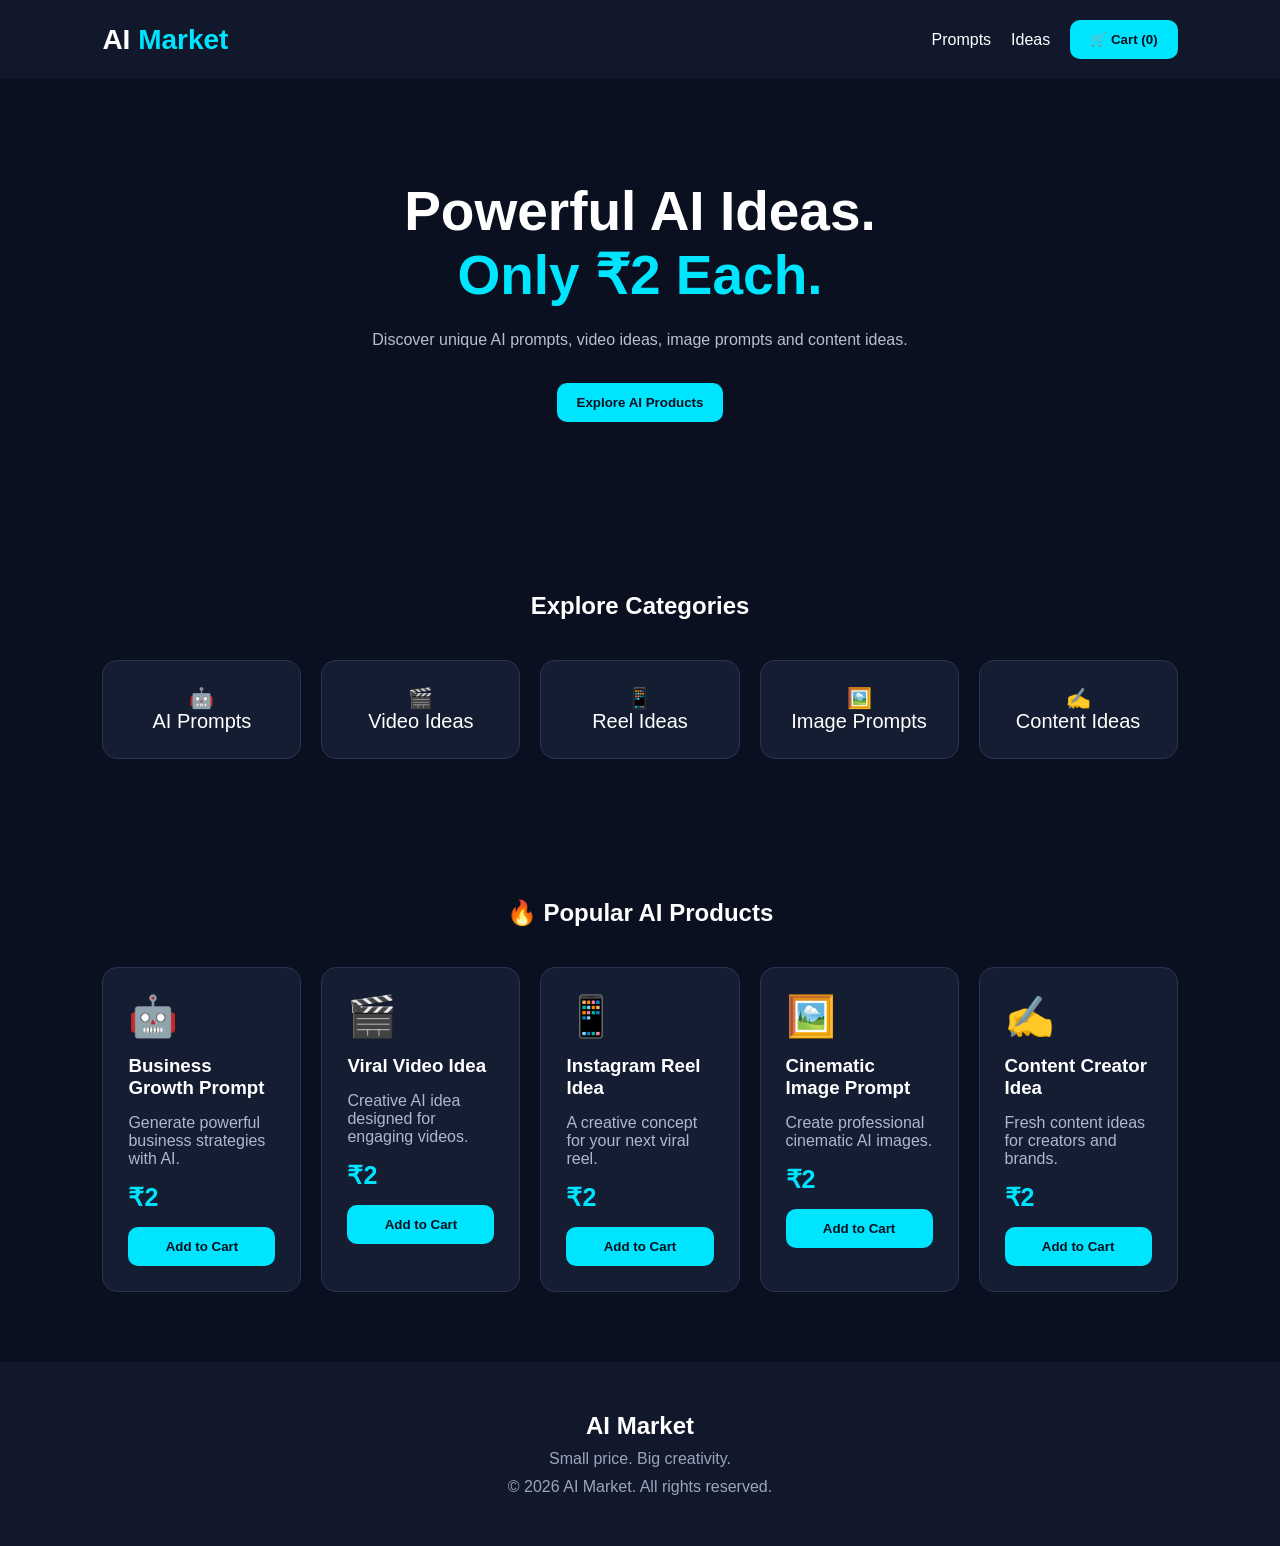
<file: index.html>
<!DOCTYPE html>
<html lang="en">
<head>
  <meta charset="UTF-8">
  <meta name="viewport" content="width=device-width, initial-scale=1.0">

  <title>AI Market | AI Prompts for ₹2</title>

  <link rel="stylesheet" href="style.css">
</head>

<body>

<nav>
  <div class="logo">AI <span>Market</span></div>

  <div class="nav-links">
    <a href="#prompts">Prompts</a>
    <a href="#ideas">Ideas</a>
    <button onclick="openCart()">
      🛒 Cart (<span id="cart-count">0</span>)
    </button>
  </div>
</nav>


<section class="hero">

  <h1>Powerful AI Ideas.<br><span>Only ₹2 Each.</span></h1>

  <p>
    Discover unique AI prompts, video ideas, image prompts
    and content ideas.
  </p>

  <button onclick="document.getElementById('prompts').scrollIntoView()">
    Explore AI Products
  </button>

</section>


<section class="categories">

  <h2>Explore Categories</h2>

  <div class="category-grid">

    <div class="category">🤖<br>AI Prompts</div>
    <div class="category">🎬<br>Video Ideas</div>
    <div class="category">📱<br>Reel Ideas</div>
    <div class="category">🖼️<br>Image Prompts</div>
    <div class="category">✍️<br>Content Ideas</div>

  </div>

</section>


<section id="prompts">

  <h2>🔥 Popular AI Products</h2>

  <div class="products">

    <div class="product">
      <div class="icon">🤖</div>
      <h3>Business Growth Prompt</h3>
      <p>Generate powerful business strategies with AI.</p>

      <div class="price">₹2</div>

      <button onclick="addToCart('Business Growth Prompt',2)">
        Add to Cart
      </button>
    </div>


    <div class="product">
      <div class="icon">🎬</div>
      <h3>Viral Video Idea</h3>
      <p>Creative AI idea designed for engaging videos.</p>

      <div class="price">₹2</div>

      <button onclick="addToCart('Viral Video Idea',2)">
        Add to Cart
      </button>
    </div>


    <div class="product">
      <div class="icon">📱</div>
      <h3>Instagram Reel Idea</h3>
      <p>A creative concept for your next viral reel.</p>

      <div class="price">₹2</div>

      <button onclick="addToCart('Instagram Reel Idea',2)">
        Add to Cart
      </button>
    </div>


    <div class="product">
      <div class="icon">🖼️</div>
      <h3>Cinematic Image Prompt</h3>
      <p>Create professional cinematic AI images.</p>

      <div class="price">₹2</div>

      <button onclick="addToCart('Cinematic Image Prompt',2)">
        Add to Cart
      </button>
    </div>


    <div class="product">
      <div class="icon">✍️</div>
      <h3>Content Creator Idea</h3>
      <p>Fresh content ideas for creators and brands.</p>

      <div class="price">₹2</div>

      <button onclick="addToCart('Content Creator Idea',2)">
        Add to Cart
      </button>
    </div>

  </div>

</section>


<div id="cart-modal" class="modal">

  <div class="cart-box">

    <button class="close" onclick="closeCart()">×</button>

    <h2>Your Cart 🛒</h2>

    <div id="cart-items"></div>

    <h3>Total: ₹<span id="total">0</span></h3>

    <button class="checkout" onclick="checkout()">
      Proceed to Payment
    </button>

  </div>

</div>


<footer>

  <h2>AI Market</h2>

  <p>Small price. Big creativity.</p>

  <p>© 2026 AI Market. All rights reserved.</p>

</footer>


<script src="script.js"></script>

</body>
  </html>
</file>
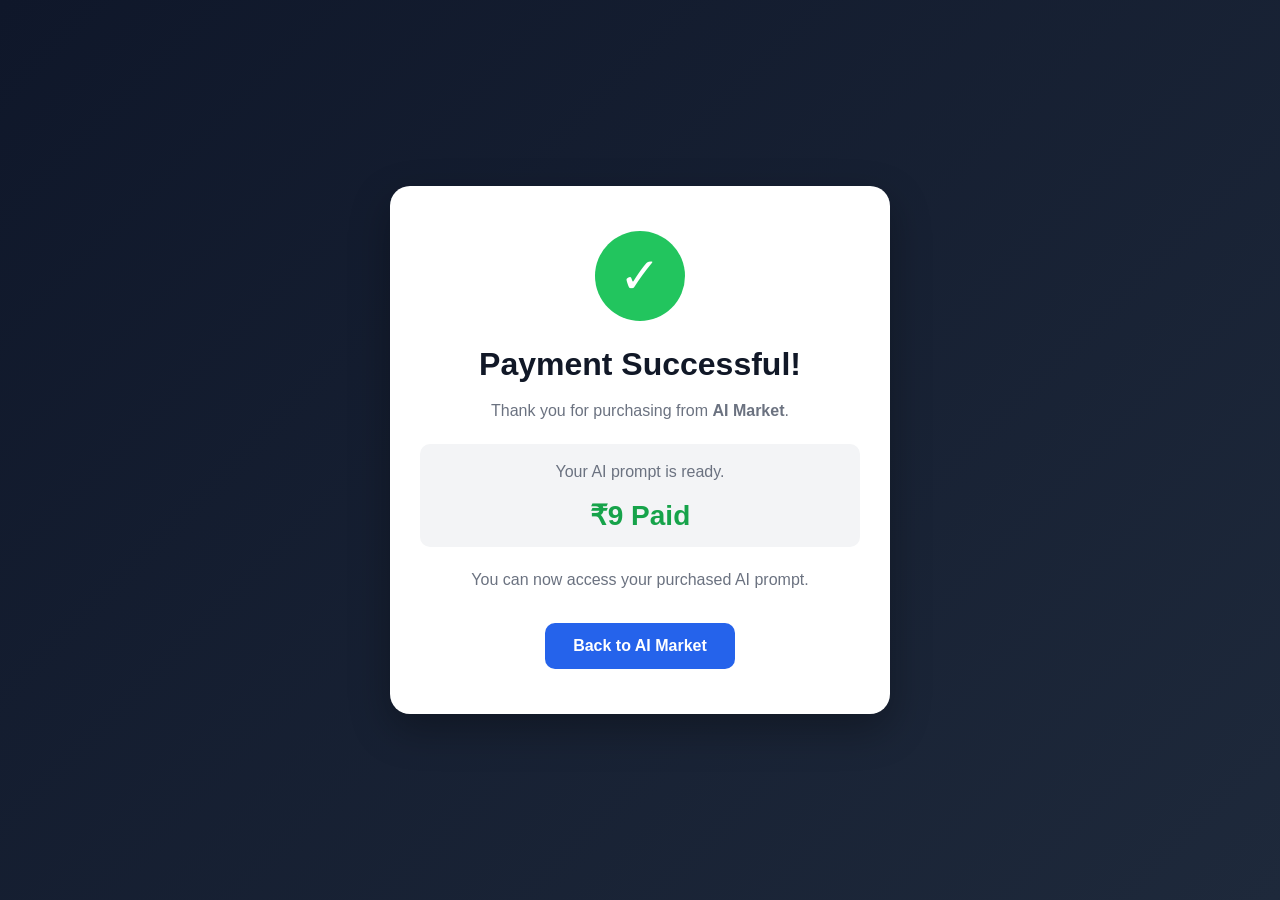
<file: success.html>
<!DOCTYPE html>
<html lang="en">
<head>
  <meta charset="UTF-8">
  <meta name="viewport" content="width=device-width, initial-scale=1.0">

  <title>Payment Successful | AI Market</title>

  <style>
    * {
      margin: 0;
      padding: 0;
      box-sizing: border-box;
      font-family: Arial, sans-serif;
    }

    body {
      min-height: 100vh;
      background: linear-gradient(135deg, #0f172a, #1e293b);
      display: flex;
      justify-content: center;
      align-items: center;
      padding: 20px;
    }

    .success-box {
      background: white;
      max-width: 500px;
      width: 100%;
      text-align: center;
      padding: 45px 30px;
      border-radius: 20px;
      box-shadow: 0 15px 40px rgba(0,0,0,0.3);
    }

    .checkmark {
      width: 90px;
      height: 90px;
      background: #22c55e;
      color: white;
      border-radius: 50%;
      display: flex;
      align-items: center;
      justify-content: center;
      font-size: 50px;
      margin: 0 auto 25px;
    }

    h1 {
      color: #111827;
      margin-bottom: 15px;
    }

    p {
      color: #6b7280;
      line-height: 1.6;
      margin-bottom: 15px;
    }

    .order-box {
      background: #f3f4f6;
      padding: 15px;
      border-radius: 10px;
      margin: 20px 0;
    }

    .amount {
      font-size: 28px;
      font-weight: bold;
      color: #16a34a;
      margin-top: 8px;
    }

    .btn {
      display: inline-block;
      margin-top: 15px;
      padding: 14px 28px;
      background: #2563eb;
      color: white;
      text-decoration: none;
      border-radius: 10px;
      font-weight: bold;
      transition: 0.3s;
    }

    .btn:hover {
      background: #1d4ed8;
    }
  </style>
</head>

<body>

  <div class="success-box">

    <div class="checkmark">✓</div>

    <h1>Payment Successful!</h1>

    <p>Thank you for purchasing from <b>AI Market</b>.</p>

    <div class="order-box">
      <p>Your AI prompt is ready.</p>
      <div class="amount">₹9 Paid</div>
    </div>

    <p>You can now access your purchased AI prompt.</p>

    <a href="index.html" class="btn">
      Back to AI Market
    </a>

  </div>

</body>
</html>
</file>
<file: style.css>
* {
  margin: 0;
  padding: 0;
  box-sizing: border-box;
  font-family: Arial, sans-serif;
}

body {
  background: #0b1020;
  color: white;
}

nav {
  display: flex;
  justify-content: space-between;
  align-items: center;

  padding: 20px 8%;
  background: #11182b;
}

.logo {
  font-size: 28px;
  font-weight: bold;
}

.logo span {
  color: #00e5ff;
}

.nav-links {
  display: flex;
  gap: 20px;
  align-items: center;
}

.nav-links a {
  color: white;
  text-decoration: none;
}

button {
  border: none;
  padding: 12px 20px;
  border-radius: 10px;
  cursor: pointer;
  font-weight: bold;
  background: #00e5ff;
  color: #07111f;
}

.hero {
  text-align: center;
  padding: 100px 20px;
}

.hero h1 {
  font-size: 55px;
  margin-bottom: 20px;
}

.hero h1 span {
  color: #00e5ff;
}

.hero p {
  color: #b8c0d0;
  max-width: 600px;
  margin: auto auto 30px;
  line-height: 1.6;
}

.categories,
#prompts {
  padding: 70px 8%;
  text-align: center;
}

.categories h2,
#prompts h2 {
  margin-bottom: 40px;
}

.category-grid,
.products {
  display: grid;
  grid-template-columns: repeat(auto-fit, minmax(180px, 1fr));
  gap: 20px;
}

.category,
.product {
  background: #151d33;
  border: 1px solid #283454;
  border-radius: 15px;
  padding: 25px;
}

.category {
  font-size: 20px;
}

.product {
  text-align: left;
}

.icon {
  font-size: 40px;
  margin-bottom: 15px;
}

.product p {
  color: #aeb8cc;
  margin: 15px 0;
}

.price {
  font-size: 25px;
  color: #00e5ff;
  font-weight: bold;
  margin-bottom: 15px;
}

.product button {
  width: 100%;
}

.modal {
  display: none;
  position: fixed;
  inset: 0;

  background: rgba(0,0,0,0.8);

  justify-content: center;
  align-items: center;
}

.cart-box {
  background: #151d33;
  padding: 30px;
  border-radius: 20px;
  width: 90%;
  max-width: 450px;
}

.close {
  float: right;
  background: red;
  color: white;
}

.checkout {
  width: 100%;
  margin-top: 20px;
}

footer {
  text-align: center;
  padding: 50px;
  background: #11182b;
}

footer p {
  margin-top: 10px;
  color: #9aa5bb;
}

@media (max-width: 600px) {

  nav {
    padding: 15px;
  }

  .nav-links a {
    display: none;
  }

  .hero h1 {
    font-size: 38px;
  }

}
</file>
